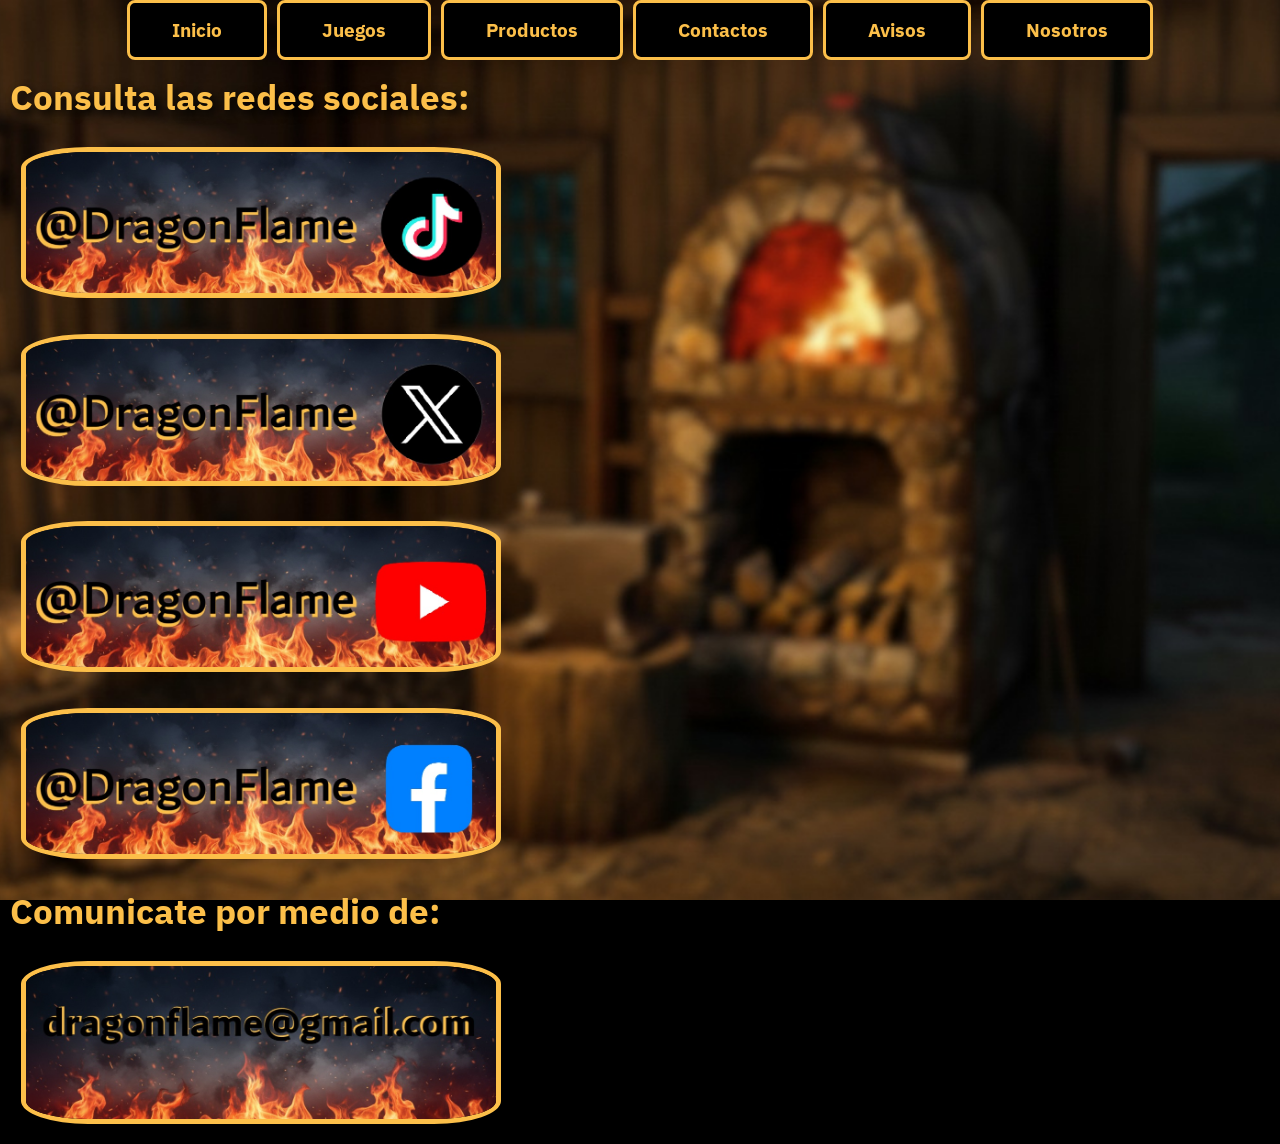
<file: src/html/contacts.html>
<!DOCTYPE html>
<html lang="en">
<head>
    <meta charset="UTF-8">
    <meta name="viewport" content="width=device-width, initial-scale=1.0">
    <title>DF | Contactos</title>
    <link rel="stylesheet" href="../css/contacts_style.css">
    <link rel="stylesheet" href="../css/superior_menu_style.css">
</head>
<body>
    <header>
        <input class="toggle-menu" type="checkbox" id="burger-menu">
        <label class="menu-btn menu-icon" for="burger-menu"></label>
        <nav class="head-content">
            <ul class="menu">
                <li><a class="head-container" href="/index.html">Inicio</a></li>
                <li><a class="head-container" href="games.html">Juegos</a></li>
                <li class="drop-menu"><a class="head-container" href="products.html">Productos</a>
                    <ul class="submenu">
                        <li><a href="products.html">Ropa</a></li>
                        <li><a href="products.html">Accesorios</a></li>
                        <li><a href="products.html">Peluches</a></li>
                        <li><a href="products.html">Stickers</a></li>
                        <li><a href="products.html">Figuras</a></li>
                    </ul>
                </li>
                <li><a class="head-container" href="contacts.html">Contactos</a></li>
                <li><a class="head-container" href="notice.html">Avisos</a></li>
                <li><a class="head-container" href="#">Nosotros</a></li>
            </ul>
        </nav>
    </header>

    <main>
        <div class="contacts-modif">
            <h1 class="contacts-title">Consulta las redes sociales:</h1>
            <a href="https://www.tiktok.com/" target="_blank">
                <button class="contact-btn"><img src="../../resources/img/contactsbanner1.jpg" alt="Banner1"></button>
            </a>
            <a href="https://www.x.com/" target="_blank">
                <button class="contact-btn"><img src="../../resources/img/contactsbanner2.jpg" alt="Banner2"></button>
            </a>
            <a href="https://www.youtube.com/" target="_blank">
                <button class="contact-btn"><img src="../../resources/img/contactsbanner3.jpg" alt="Banner3"></button>
            </a>
            <a href="https://www.facebook.com/" target="_blank">
                <button class="contact-btn"><img src="../../resources/img/contactsbanner4.jpg" alt="Banner4"></button>                
            </a>
        </div>
        <div class="contacts-modif">
            <h1 class="contacts-title">Comunicate por medio de:</h1>
            <a href="https://www.gmail.com/" target="_blank">
                <button class="contact-btn"><img src="../../resources/img/contactsbanner5.jpg" alt="Banner5"></button>
            </a>
        </div>
    </main>
</body>
</html>
</file>
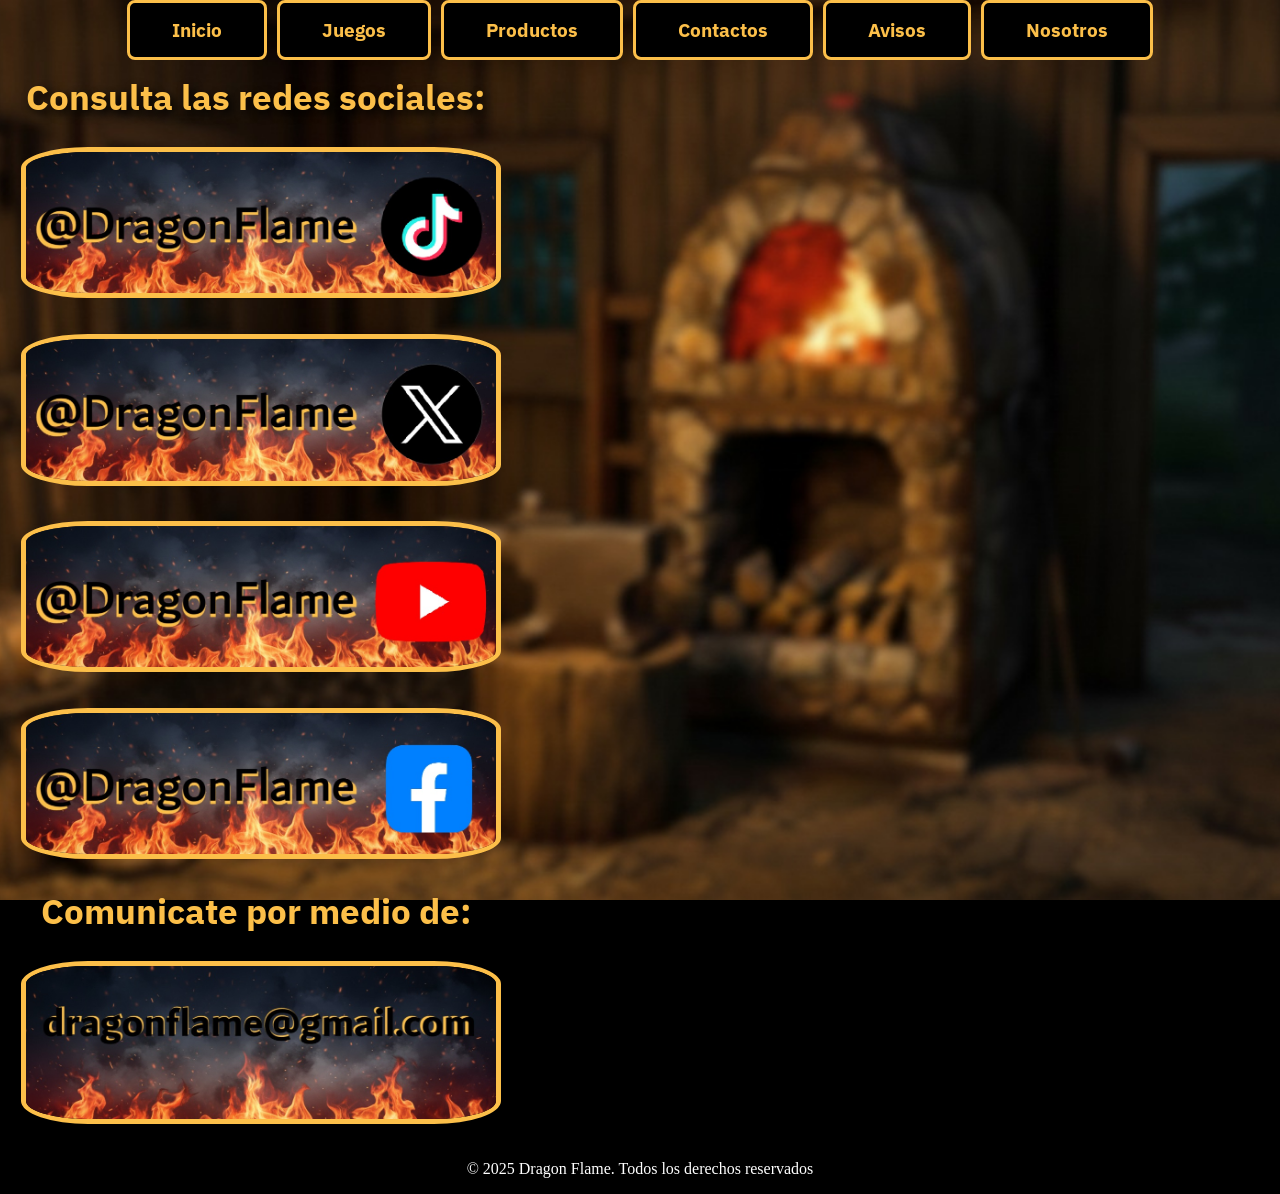
<file: src/views/html/contacts.html>
<!DOCTYPE html>
<html lang="en">
<head>
    <meta charset="UTF-8">
    <meta name="viewport" content="width=device-width, initial-scale=1.0">
    <title>DF | Contactos</title>
    <link rel="stylesheet" href="../../css/contacts_style.css">
    <link rel="stylesheet" href="../../css/superior_menu_style.css">
</head>
<body>
    <header>
        <input class="toggle-menu" type="checkbox" id="burger-menu">
        <label class="menu-btn menu-icon" for="burger-menu"></label>
        <nav class="head-content">
            <ul class="menu">
                <li><a class="head-container" href="../../../public/index.html">Inicio</a></li>
                <li><a class="head-container" href="games.html">Juegos</a></li>
                <li class="drop-menu"><a class="head-container" href="products.html">Productos</a>
                    <ul class="submenu">
                        <li><a href="products.html">Ropa</a></li>
                        <li><a href="products.html">Accesorios</a></li>
                        <li><a href="products.html">Peluches</a></li>
                        <li><a href="products.html">Stickers</a></li>
                        <li><a href="products.html">Figuras</a></li>
                    </ul>
                </li>
                <li><a class="head-container" href="#">Contactos</a></li>
                <li><a class="head-container" href="notice.html">Avisos</a></li>
                <li><a class="head-container" href="#">Nosotros</a></li>
            </ul>
        </nav>
    </header>

    <main style="justify-items: center; text-align: center;">
        <div class="contacts-modif">
            <h1 class="contacts-title">Consulta las redes sociales:</h1>
            <a href="https://www.tiktok.com/" target="_blank">
                <button class="contact-btn"><img src="../../../public/resources/img/contactsbanner1.jpg" alt="Banner1"></button>
            </a>
            <a href="https://www.x.com/" target="_blank">
                <button class="contact-btn"><img src="../../../public/resources/img/contactsbanner2.jpg" alt="Banner2"></button>
            </a>
            <a href="https://www.youtube.com/" target="_blank">
                <button class="contact-btn"><img src="../../../public/resources/img/contactsbanner3.jpg" alt="Banner3"></button>
            </a>
            <a href="https://www.facebook.com/" target="_blank">
                <button class="contact-btn"><img src="../../../public/resources/img/contactsbanner4.jpg" alt="Banner4"></button>                
            </a>
            <h1 class="contacts-title">Comunicate por medio de:</h1>
            <a href="https://www.gmail.com/" target="_blank">
                <button class="contact-btn"><img src="../../../public/resources/img/contactsbanner5.jpg" alt="Banner5"></button>
            </a>
        </div>
    </main>

    <footer>
        <div>
            <p style="color: white; text-align: center;">&copy; 2025 Dragon Flame. Todos los derechos reservados</p>
        </div>
    </footer>
</body>
</html>
</file>
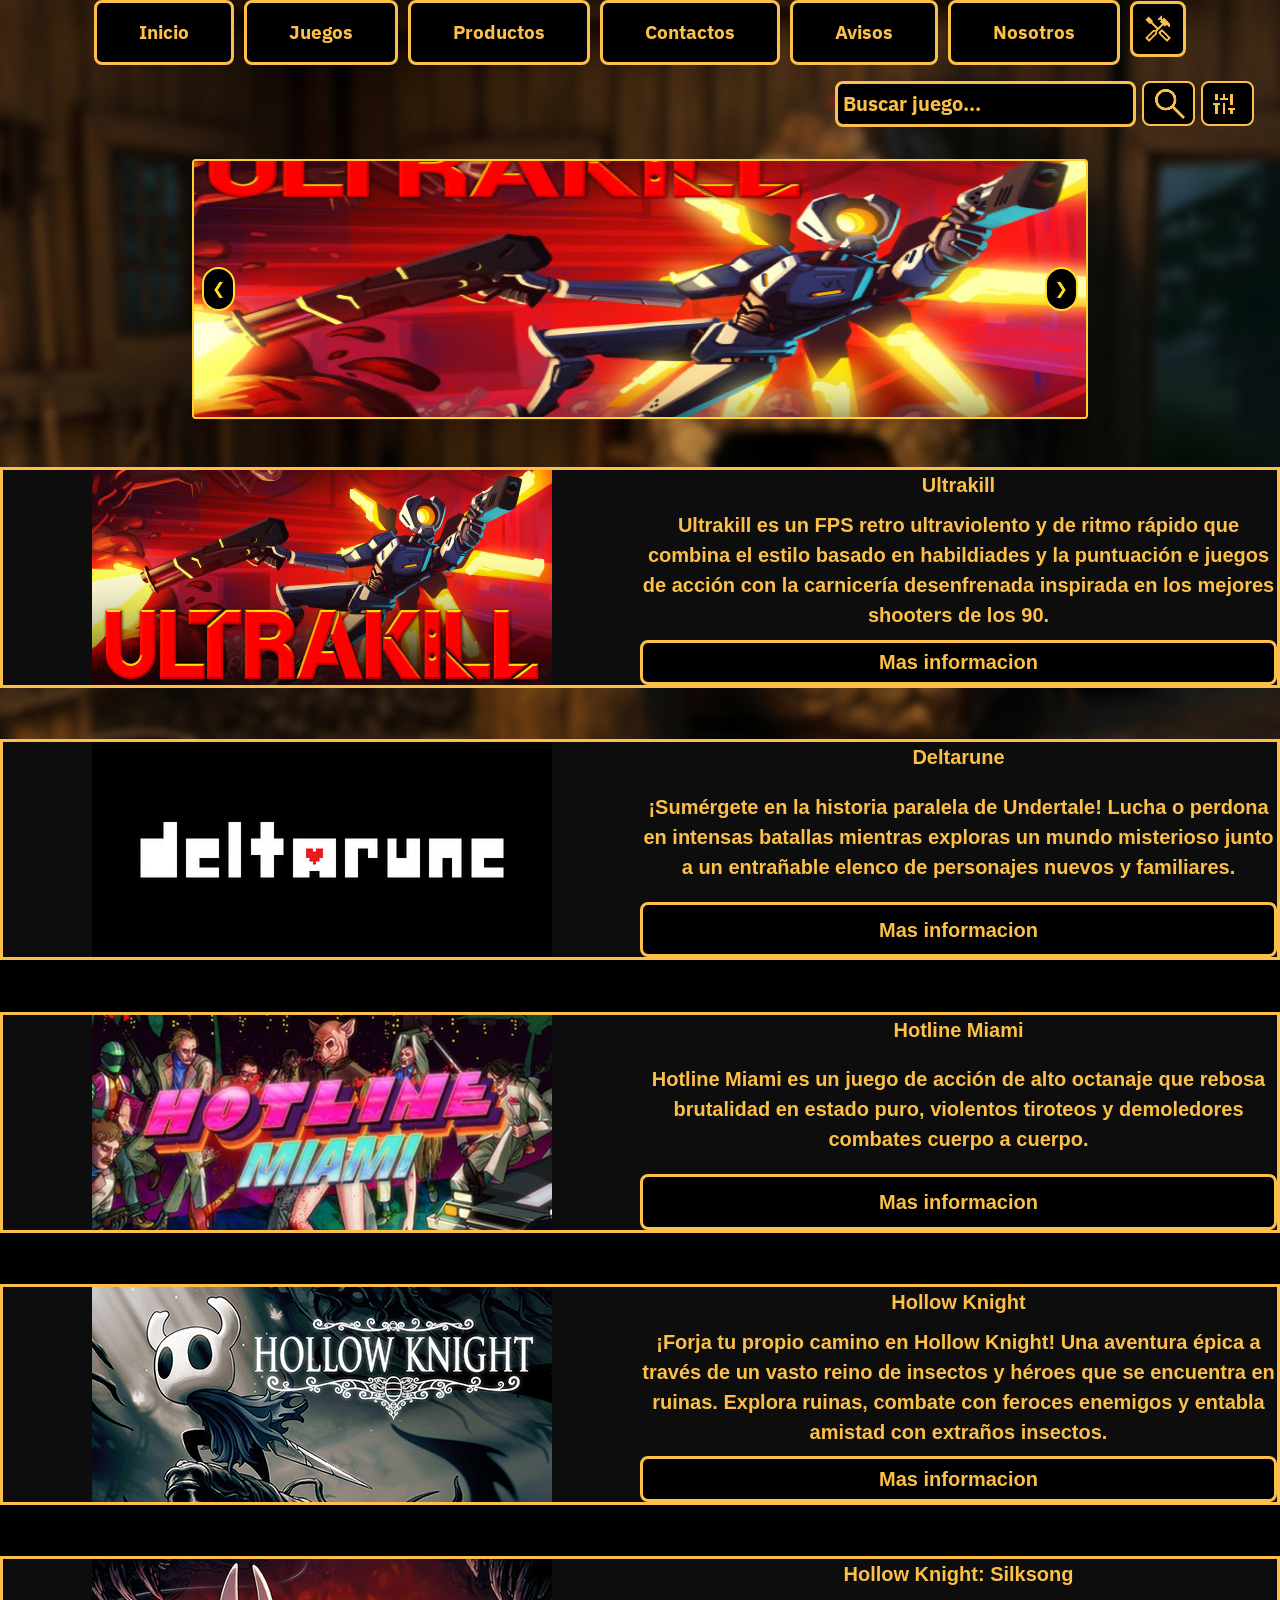
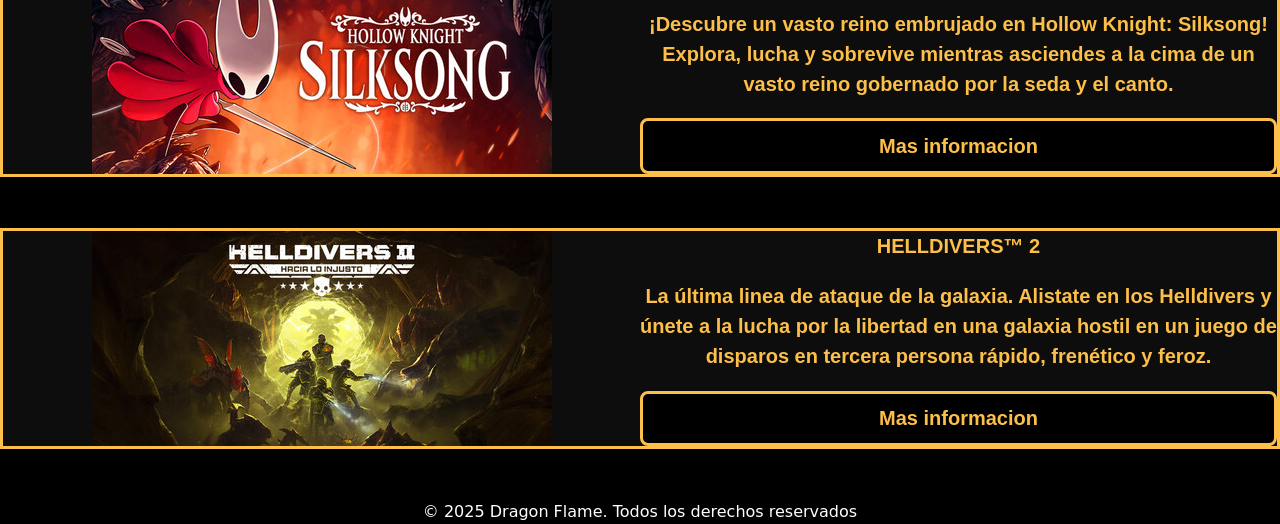
<file: src/views/html/games.html>
<!doctype html>
<html>
<head>
  <meta charset="UTF-8">
  <meta name="viewport" content="width=device-width, initial-scale=1.0">
  <title>DF | Juegos</title>
  <link rel="stylesheet" href="../../css/games_style.css">
  <link rel="stylesheet" href="../../css/superior_menu_style.css">
  <link href="../../../public/output.css" rel="stylesheet">    <!--Ejecutar npm run dev en la terminal siempre al inicio-->
</head>
<body>
    <header class="z-40">
        <input class="toggle-menu" type="checkbox" id="burger-menu">
        <label class="menu-btn menu-icon" for="burger-menu"></label>
        <nav class="head-content">
            <ul class="menu">
                <li><a class="head-container" href="../../../public/index.html">Inicio</a></li>
                <li><a class="head-container" href="#">Juegos</a></li>
                <li class="drop-menu"><a class="head-container" href="products.html">Productos</a>
                    <ul class="submenu">
                        <li><a href="products.html">Ropa</a></li>
                        <li><a href="products.html">Accesorios</a></li>
                        <li><a href="products.html">Peluches</a></li>
                        <li><a href="products.html">Stickers</a></li>
                        <li><a href="products.html">Figuras</a></li>
                    </ul>
                </li>
                <li><a class="head-container" href="contacts.html">Contactos</a></li>
                <li><a class="head-container" href="notice.html">Avisos</a></li>
                <li><a class="head-container" href="#">Nosotros</a></li>
                <li><a class="head-container small-img" href="add_products.html"><img src="../../../public/resources/img/ToolMode.png" alt="" style="height: 40%; width: 30px;"></a></li>
            </ul>
        </nav>
    </header>
    <main>
      <div class="searchbar-modif">
            <input id="searchproduct" type="text" name="searchproduct" placeholder="Buscar juego...">
            <button class="button-searchbar-modif"><img src="../../../public/resources/img/SearchIcon.png"></button>
            <button class="button-searchbar-modif"><img src="../../../public/resources/img/FilterIcon.png"></button>
        </div>

      <div class="relative w-full max-w-4xl mx-auto pt-8 pb-8">
        
        <div class="overflow-hidden relative border-2 rounded-sm border-amber-300 cursor-pointer">
          <div class="flex transition-transform duration-200 ease-in-out" id="carousel">

            <div class="min-w-full bg-purple-800 flex justify-center items-center h-64">
              <img class="h-80 w-dvw" src="../../../public/resources/img/vgimg_1.jpg">
            </div>
            <div class="min-w-full bg-purple-800 flex justify-center items-center h-64">
              <img class="h-80 w-dvw" src="../../../public/resources/img/vgimg_2.jpg">
            </div>
            <div class="min-w-full bg-purple-800 flex justify-center items-center h-64">
              <img class="h-80 w-dvw" src="../../../public/resources/img/vgimg_3.jpg">
            </div>
            <div class="min-w-full bg-purple-800 flex justify-center items-center h-64">
              <img class="h-80 w-dvw" src="../../../public/resources/img/vgimg_4.jpg">
            </div>
            <div class="min-w-full bg-purple-800 flex justify-center items-center h-64">
              <img class="h-80 w-dvw" src="../../../public/resources/img/vgimg_5.jpg">
            </div>
          </div>

          <button id="prev" class="absolute left-2 top-1/2 transform -translate-y-1/2 bg-black text-yellow-300 p-2 rounded-full cursor-pointer border-2">
            &#10094;
          </button>
          <button id="next" class="absolute right-2 top-1/2 transform -translate-y-1/2 bg-black text-yellow-300 p-2 rounded-full cursor-pointer border-2">
            &#10095;
          </button>
        </div>
      </div>

      <br><br>

      <div>
        <div id="game1" class="card-games">
          <img src="../../../public/resources/img/vgtitle1.jpg">
          <div class="container-card">
            <h3>Ultrakill</h3>
            <p>Ultrakill es un FPS retro ultraviolento y de ritmo rápido que combina el estilo basado en habildiades y la puntuación e juegos de acción con la carnicería desenfrenada inspirada en los mejores shooters de los 90.</p>
            <button class="button-design">Mas informacion</button>
          </div>
        </div>
        <div id="game2" class="card-games">
          <img src="../../../public/resources/img/vgtitle2.jpg">
          <div class="container-card">
            <h3>Deltarune</h3>
            <p>¡Sumérgete en la historia paralela de Undertale! Lucha o perdona en intensas batallas mientras exploras un mundo misterioso junto a un entrañable elenco de personajes nuevos y familiares.</p>
            <button class="button-design">Mas informacion</button>
          </div>
        </div>
        <div id="game3" class="card-games">
          <img src="../../../public/resources/img/vgtitle3.jpg">
          <div class="container-card">
            <h3>Hotline Miami</h3>
            <p>Hotline Miami es un juego de acción de alto octanaje que rebosa brutalidad en estado puro, violentos tiroteos y demoledores combates cuerpo a cuerpo.</p>
            <button class="button-design">Mas informacion</button>
          </div>
        </div>
        <div id="game4" class="card-games">
          <img src="../../../public/resources/img/vgtitle4.jpg">
          <div class="container-card">
            <h3>Hollow Knight</h3>
            <p>¡Forja tu propio camino en Hollow Knight! Una aventura épica a través de un vasto reino de insectos y héroes que se encuentra en ruinas. Explora ruinas, combate con feroces enemigos y entabla amistad con extraños insectos.</p>
            <button class="button-design">Mas informacion</button>
          </div>
        </div>
        <div id="game5" class="card-games">
          <img src="../../../public/resources/img/vgtitle5.jpg">
          <div class="container-card">
            <h3>Hollow Knight: Silksong</h3>
            <p>¡Descubre un vasto reino embrujado en Hollow Knight: Silksong! Explora, lucha y sobrevive mientras asciendes a la cima de un vasto reino gobernado por la seda y el canto.</p>
            <button class="button-design">Mas informacion</button>
          </div>
        </div>
        <div id="game6" class="card-games">
          <img src="../../../public/resources/img/vgtitle6.jpg">
          <div class="container-card">
            <h3>HELLDIVERS™ 2</h3>
            <p>La última linea de ataque de la galaxia. Alistate en los Helldivers y únete a la lucha por la libertad en una galaxia hostil en un juego de disparos en tercera persona rápido, frenético y feroz.</p>
            <button class="button-design">Mas informacion</button>
          </div>
        </div>
      </div>
    </main>

    <footer>
        <div>
            <p style="color: white; text-align: center;">&copy; 2025 Dragon Flame. Todos los derechos reservados</p>
        </div>
    </footer>

    <script src="../js/games_script.js" defer></script>
</body>
</html>
</file>
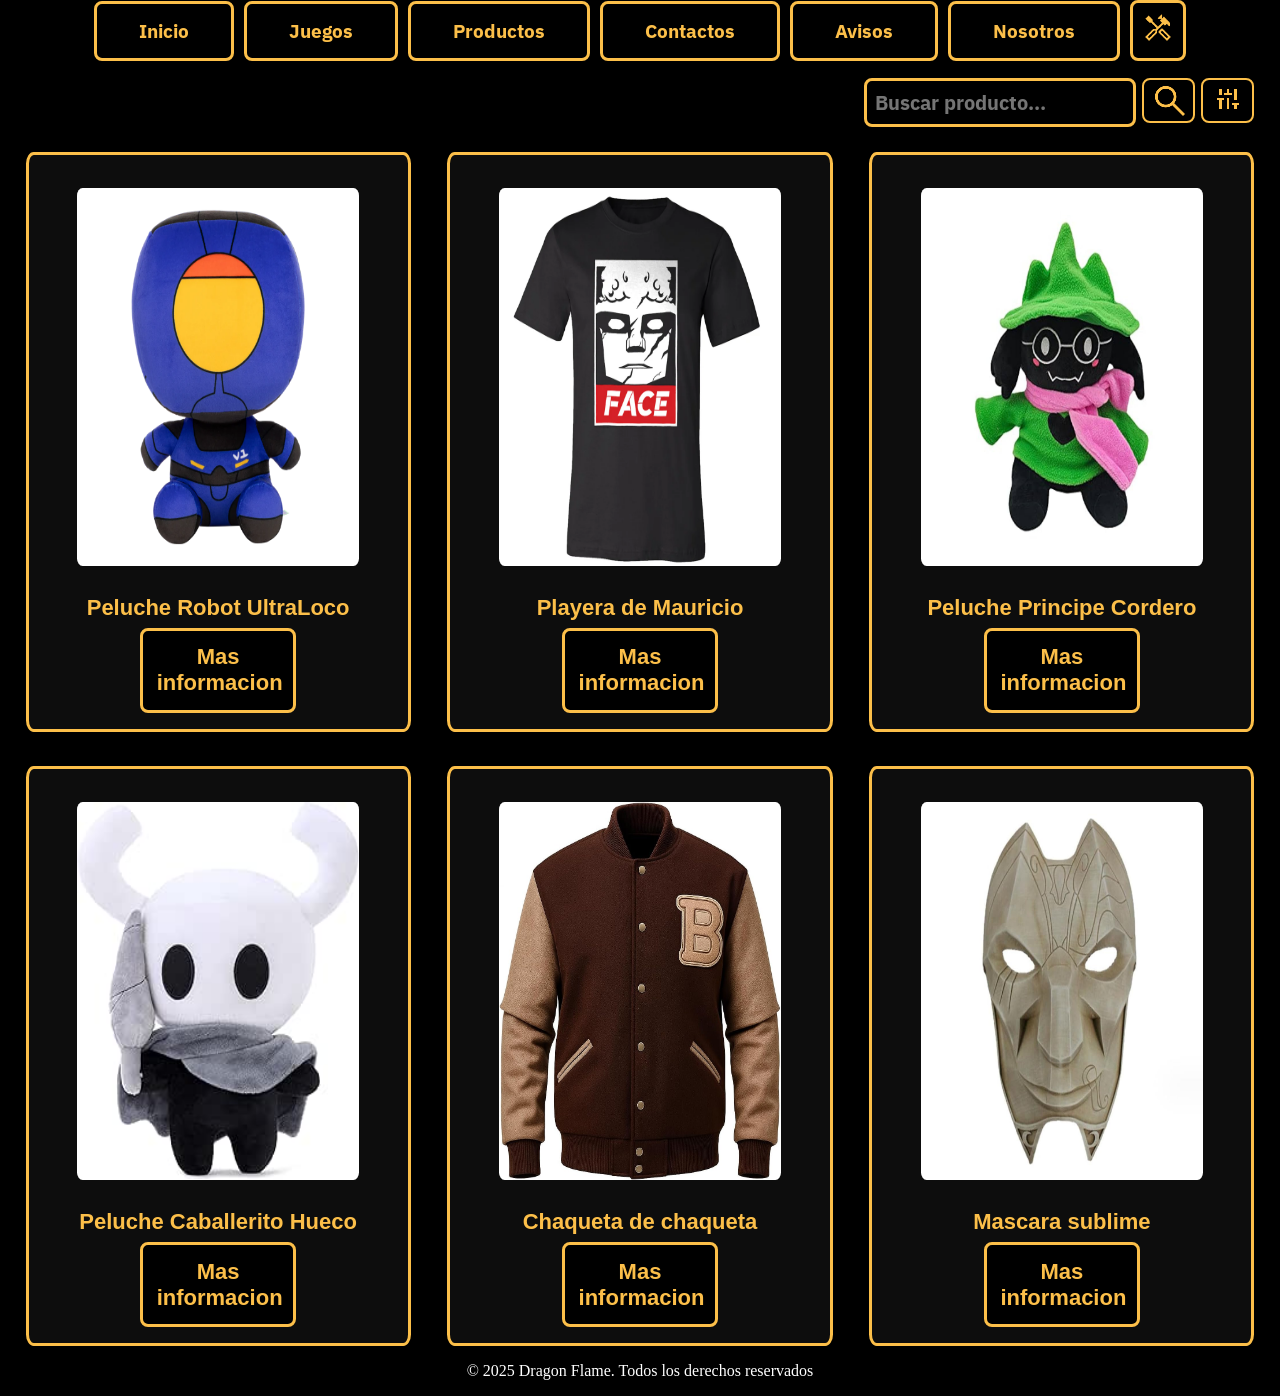
<file: src/views/html/products.html>
<!DOCTYPE html>
<html lang="es">
<head>
    <meta charset="UTF-8">
    <meta name="viewport" content="width=device-width, initial-scale=1.0">
    <title>DF | Productos</title>
    <link rel="stylesheet" href="../../css/products_style.css">
    <link rel="stylesheet" href="../../css/superior_menu_style.css">
</head>
<body>
    <header>
        <input class="toggle-menu" type="checkbox" id="burger-menu">
        <label class="menu-btn menu-icon" for="burger-menu"></label>
        <nav class="head-content">
            <ul class="menu">
                <li><a class="head-container" href="../../../public/index.html">Inicio</a></li>
                <li><a class="head-container" href="games.html">Juegos</a></li>
                <li class="drop-menu"><a class="head-container" href="#">Productos</a>
                    <ul class="submenu">
                        <li><a href="#">Ropa</a></li>
                        <li><a href="#">Accesorios</a></li>
                        <li><a href="#">Peluches</a></li>
                        <li><a href="#">Stickers</a></li>
                        <li><a href="#">Figuras</a></li>
                    </ul>
                </li>
                <li><a class="head-container" href="contacts.html">Contactos</a></li>
                <li><a class="head-container" href="notice.html">Avisos</a></li>
                <li><a class="head-container" href="#">Nosotros</a></li>
                <li><a class="head-container small-img" href="add_products.html"><img src="../../../public/resources/img/ToolMode.png" alt="" style="height: 40%; width: 30px;"></a></li>
            </ul>
        </nav>
    </header>

    <main>
        <div class="searchbar-modif">
            <input id="searchproduct" type="text" name="searchproduct" placeholder="Buscar producto...">
            <button class="button-searchbar-modif"><img src="../../../public/resources/img/SearchIcon.png"></button>
            <button class="button-searchbar-modif"><img src="../../../public/resources/img/FilterIcon.png"></button>
        </div>

        <div class="grid-products">
            <div class="card-container">
                <img id="product-image" src="../../../public/resources/img/product1.webp">
                <h2 class="name-product-modif">Peluche Robot UltraLoco</h2>
                <button class="button-design">Mas informacion</button>
            </div>

            <div class="card-container">
                <img id="product-image" src="../../../public/resources/img/product2.webp">
                <h2 class="name-product-modif">Playera de Mauricio</h2>
                <button class="button-design">Mas informacion</button>
            </div>

            <div class="card-container">
                <img id="product-image" src="../../../public/resources/img/product3.jpg">
                <h2 class="name-product-modif">Peluche Principe Cordero</h2>
                <button class="button-design">Mas informacion</button>
            </div>

            <div class="card-container">
                <img id="product-image" src="../../../public/resources/img/product4.jpg">
                <h2 class="name-product-modif">Peluche Caballerito Hueco</h2>
                <button class="button-design">Mas informacion</button>
            </div>

            <div class="card-container">
                <img id="product-image" src="../../../public/resources/img/product5.jpg">
                <h2 class="name-product-modif">Chaqueta de chaqueta</h2>
                <button class="button-design">Mas informacion</button>
            </div>

            <div class="card-container">
                <img id="product-image" src="../../../public/resources/img/product6.jpg">
                <h2 class="name-product-modif">Mascara sublime</h2>
                <button class="button-design">Mas informacion</button>
            </div>
        </div>
    </main>

    <footer>
        <div>
            <p style="color: white; text-align: center;">&copy; 2025 Dragon Flame. Todos los derechos reservados</p>
        </div>
    </footer>
</body>
</html>
</file>
<file: src/css/contacts_style.css>
body{
    background-image: url(../../public/resources/img/bg_img.jpg);
    background-size: cover;
    background-position: center;
    background-attachment: fixed;
}

.contacts-title{
    margin: 2%;
    font-size: 220%;
    color: var(--second-color);
    font-family: 'subtitle-font';
    text-shadow: 4px 4px 10px var(--first-color);
}

.contacts-modif{
    width: 40%;
}

.contact-btn{
    margin: 3%;
    border: none;
    cursor: pointer;
    background-color: transparent;
}

.contact-btn img{
    width: 100%;
    border: 5px solid var(--second-color);
    border-radius: 14%;
    transition: all 0.5s ease;
}

.contact-btn img:hover{
    border: 5px solid var(--fourth-color);
}
</file>
<file: src/css/superior_menu_style.css>
@font-face{
    font-family: 'subtitle-font';
    src: url(../../public/resources/fonts/IBMPlexSans-VariableFont_wdth\,wght.ttf) format('truetype');
}

@font-face{
    font-family: 'title-font';
    src: url(../../public/resources/fonts/MozillaHeadline-VariableFont_wdth\,wght.ttf) format(truetype);
}

@font-face{
    font-family: 'text-font';
    src: url(../../public/resources/fonts/Merriweather-VariableFont_opsz\,wdth\,wght.ttf) format(truetype);
}

:root{
    --first-color: #000000;
    --second-color: #fcbf49;
    --third-color: #f77f00;
    --fourth-color: #ac2321;
    --fifth-color: #5c1778;
    --sixth-color: #0D0D0D;
    --seventh-color: #531211;
}


html{
    overscroll-behavior: none;
    scroll-behavior: smooth;
}

body{
    margin: 0;
    padding: 0;
    background-color: var(--first-color);
}

header{
    position: sticky;
    top: 0;
    text-align: center;
}

.head-content{
    display: inline-block;
}

.menu-btn{
    position: absolute;
    top: 2vh;
    display: none;
    padding: 18px;
    border: 2px solid var(--second-color);
    opacity: 0.5;
    background-color: var(--first-color);
    border-radius: 3px;
    cursor: pointer;
}

.toggle-menu{
    display: none;
}

.head-container{
    position: relative;
    z-index: 1;
    display: inline-block;
    margin-bottom: 4px;
    padding: 15px 42px;
    font-weight: bold;
    font-size: 19px;
    font-family: 'subtitle-font';
    color: var(--second-color);
    text-shadow: 1px 1px 10px black;
    text-decoration: none;
    border: 3px solid var(--second-color);
    background-color: var(--first-color);
    border-radius: 8px;
    transition: all 0.3s ease;
}

.head-container:hover{
    background-color: #531211;
    border: 3px solid var(--fourth-color);
}

.head-container:active{
    text-shadow: none;
    background: var(--second-color);
    transition: none;
}

.small-img{
    padding: 10px;
}

button .head-container{
    background-color: white;
}

.menu{
    display: flex;
    flex-wrap: wrap;
    justify-content: center;
    align-items: center;
    gap: 10px;
    margin: 0;
    padding: 0;
    list-style: none;
}

.submenu{
    position: absolute;
    top: 100%;
    display: none;
    list-style: none;
    width: 97%;
    padding: 0;
    border: 3px solid var(--fourth-color);
    background-color: var(--first-color);
    border-radius: 2%;
    opacity: 0;
    visibility: hidden;
    transition: all 0.3s ease;
}

.submenu li a{
    display: block;
    padding: 8px;
    border: 1px solid var(--fourth-color);
    font-family: 'subtitle-font';
    font-weight: bold;
    color: var(--second-color);
    text-decoration: none;
    text-align: center;
    text-shadow: 1px 1px 10px black;
    transition: all 0.3s ease;
}

.submenu li a:hover{
    background-color: #531211;
}

.submenu li a:active{
    text-shadow: none;
    background: var(--second-color);
    transition: none;
}

.drop-menu{
    position: relative;
}

.drop-menu:hover .submenu{
    display: block;
    opacity: 1;
    visibility: visible;
    transition: all 0.3s ease;
}

.drop-menu:hover .head-container{
    border: 3px solid var(--fourth-color);
}

@media(min-width:320px) and (max-width: 480px){
    header{
        text-align: left;
    }

    .submenu li a{
        display: none;
    }

    .menu-btn{
        display: block;
        z-index: 12;
    }

    .toggle-menu:checked + .menu-btn{
        left: 67px;
        opacity: 1;
    }

    .toggle-menu:checked ~ .head-content{
        transform: translate(0);
    }
    
    .menu-icon{
        background-image: url(../../public/resources/img/BurgerMenuIcon.png);
    }

    .head-container{
        width: 78px;
        padding: 8px 10%;
        border: 2px solid var(--second-color);
        font-size: 13px;
        border-radius: 0;
    }

    .head-container:hover{
        border: 2px solid var(--fourth-color);
    }

    .menu{
        display: grid;
        grid-template-columns: 1fr;
    }

    .head-content{
        position: fixed;
        z-index: 10;
        transform: translateX(-100%);
        width: 120px;
        height: 305px;
        padding-top: 10vh;
        background-color: rgba(0, 0, 0, 0.7);
        border-radius: 4px;
    }
}
</file>
<file: src/css/games_style.css>
body{
    background: linear-gradient(to top, var(--first-color) 0%, transparent 20%);
    background-image: url(../../public/resources/img/bg_img.jpg);
    background-size: cover;
    background-position: center;
    background-attachment: fixed;
}

input{
    width: 24%;
    padding: 5px;
    font-size: 20px;
    font-weight: bold;
    font-family: 'subtitle-font';
    color: var(--second-color);
    background-color: var(--first-color);
    border: 3px solid var(--second-color);
    border-radius: 8px;
    transition: all 0.3s ease;
}

input:focus, select:focus{
    color: var(--first-color);
    background: radial-gradient(circle, var(--second-color, var(--first-color)));
    border: 3px solid var(--fourth-color);
}

input:hover{
    background-color: var(--seventh-color);
    border: 3px solid var(--fourth-color);
}

.searchbar-modif{
    display: flex;
    margin-top: 1%;
    margin-right: 2%;
    justify-content: flex-end;
}

.button-searchbar-modif{
    width: 53px;
    height: 45px;
    padding-left: 6px;
    margin-left: 6px;
    background-color: var(--first-color);
    border: 2px solid var(--second-color);
    border-radius: 8px;
    transition: all 0.3s ease;
}

.button-searchbar-modif:hover{
    background-color: var(--seventh-color);
    border: 2px solid var(--fourth-color);
    cursor: pointer;
}

.button-searchbar-modif:active{
    background: var(--second-color);
    cursor: pointer;
    transition: none;
}

.card-games{
    display: grid;
    grid-template-columns: 1fr 1fr;
    margin-bottom: 4%;
    background-color: var(--sixth-color);
    border: 3px solid var(--second-color);
    justify-items: center;
    font-family: Arial;
    color: var(--second-color);
    font-size: 20px;
    font-weight: bold;
    text-align: center;
}

.container-card{
    display: grid;
}

.button-design
{
    font-family: Arial;
    font-weight: bold;
    color: var(--second-color);
    text-shadow: 1px 1px 5px var(--first-color);
    background-color: var(--first-color);
    border: 3px solid var(--second-color);
    border-radius: 8px;
    cursor: pointer;
    transition: all 0.3s ease;
}

.button-design:hover{
    background-color: var(--seventh-color);
    border: 3px solid var(--fourth-color);
}

.button-design:active{
    text-shadow: none;
    background-color: var(--second-color);
    transition: none;
}
</file>
<file: src/css/products_style.css>
input{
    width: 20%;
    padding: 8px;
    font-size: 20px;
    font-weight: bold;
    font-family: 'subtitle-font';
    color: var(--second-color);
    background-color: var(--first-color);
    border: 3px solid var(--second-color);
    border-radius: 8px;
    transition: all 0.3s ease;
}

input:focus, select:focus{
    color: var(--first-color);
    background: radial-gradient(circle, var(--second-color, var(--first-color)));
    border: 3px solid var(--fourth-color);
}

input:hover{
    background-color: #531211;
    border: 3px solid var(--fourth-color);
}

#product-image{
    width: 22vw;
    height: 42vh;
    margin: 5%;
    background-color: white;
    border-radius: 2%;
}

.searchbar-modif{
    display: flex;
    margin-top: 1%;
    margin-right: 2%;
    justify-content: flex-end;
}

.button-searchbar-modif{
    width: 53px;
    height: 45px;
    margin-left: 6px;
    background-color: var(--first-color);
    border: 2px solid var(--second-color);
    border-radius: 8px;
    transition: all 0.3s ease;
}

.button-searchbar-modif:hover{
    background-color: #531211;
    border: 2px solid var(--fourth-color);
    cursor: pointer;
}

.button-searchbar-modif:active{
    background: var(--second-color);
    cursor: pointer;
    transition: none;
}

.grid-products{
    display: grid;
    grid-template-columns: 1fr 1fr 1fr;
    gap: 3%;
    margin: 2%;
    margin-bottom: 4%;
}

.card-container
{
    padding: 4%;
    font-family: Arial;
    color: var(--second-color);
    text-align: center;
    background-color: var(--first-color);
    background-color: rgba(255, 255, 255, 0.05);
    border: 3px solid var(--second-color);
    border-radius: 2%;
}

.name-product-modif{
    margin: 2%;
    font-size: 22px;
}

.price-product-modif{
    margin: 4%;
    font-size: 18px;
}

.button-design
{
    padding: 4%;
    width: 45%;
    font-size: 22px;
    font-family: Arial;
    font-weight: bold;
    color: var(--second-color);
    text-shadow: 1px 1px 5px black;
    background-color: var(--first-color);
    border: 3px solid var(--second-color);
    border-radius: 8px;
    cursor: pointer;
    transition: all 0.3s ease;
}

.button-design:hover{
    background-color: #531211;
    border: 3px solid var(--fourth-color);
}

.button-design:active{
    text-shadow: none;
    background-color: var(--second-color);
    transition: none;
}
</file>
<file: public/output.css>
/*! tailwindcss v4.1.14 | MIT License | https://tailwindcss.com */
@layer properties;
@layer theme, base, components, utilities;
@layer theme {
  :root, :host {
    --font-sans: ui-sans-serif, system-ui, sans-serif, "Apple Color Emoji",
      "Segoe UI Emoji", "Segoe UI Symbol", "Noto Color Emoji";
    --font-mono: ui-monospace, SFMono-Regular, Menlo, Monaco, Consolas, "Liberation Mono",
      "Courier New", monospace;
    --color-red-500: oklch(63.7% 0.237 25.331);
    --color-amber-300: oklch(87.9% 0.169 91.605);
    --color-amber-400: oklch(82.8% 0.189 84.429);
    --color-yellow-200: oklch(94.5% 0.129 101.54);
    --color-yellow-300: oklch(90.5% 0.182 98.111);
    --color-yellow-400: oklch(85.2% 0.199 91.936);
    --color-green-500: oklch(72.3% 0.219 149.579);
    --color-emerald-700: oklch(50.8% 0.118 165.612);
    --color-blue-500: oklch(62.3% 0.214 259.815);
    --color-violet-700: oklch(49.1% 0.27 292.581);
    --color-purple-800: oklch(43.8% 0.218 303.724);
    --color-gray-800: oklch(27.8% 0.033 256.848);
    --color-black: #000;
    --color-white: #fff;
    --spacing: 0.25rem;
    --container-3xs: 16rem;
    --container-xs: 20rem;
    --container-sm: 24rem;
    --container-xl: 36rem;
    --container-4xl: 56rem;
    --text-3xl: 1.875rem;
    --text-3xl--line-height: calc(2.25 / 1.875);
    --font-weight-bold: 700;
    --radius-sm: 0.25rem;
    --radius-2xl: 1rem;
    --ease-in-out: cubic-bezier(0.4, 0, 0.2, 1);
    --animate-spin: spin 1s linear infinite;
    --animate-ping: ping 1s cubic-bezier(0, 0, 0.2, 1) infinite;
    --animate-pulse: pulse 2s cubic-bezier(0.4, 0, 0.6, 1) infinite;
    --animate-bounce: bounce 1s infinite;
    --default-transition-duration: 150ms;
    --default-transition-timing-function: cubic-bezier(0.4, 0, 0.2, 1);
    --default-font-family: var(--font-sans);
    --default-mono-font-family: var(--font-mono);
  }
}
@layer base {
  *, ::after, ::before, ::backdrop, ::file-selector-button {
    box-sizing: border-box;
    margin: 0;
    padding: 0;
    border: 0 solid;
  }
  html, :host {
    line-height: 1.5;
    -webkit-text-size-adjust: 100%;
    tab-size: 4;
    font-family: var(--default-font-family, ui-sans-serif, system-ui, sans-serif, "Apple Color Emoji", "Segoe UI Emoji", "Segoe UI Symbol", "Noto Color Emoji");
    font-feature-settings: var(--default-font-feature-settings, normal);
    font-variation-settings: var(--default-font-variation-settings, normal);
    -webkit-tap-highlight-color: transparent;
  }
  hr {
    height: 0;
    color: inherit;
    border-top-width: 1px;
  }
  abbr:where([title]) {
    -webkit-text-decoration: underline dotted;
    text-decoration: underline dotted;
  }
  h1, h2, h3, h4, h5, h6 {
    font-size: inherit;
    font-weight: inherit;
  }
  a {
    color: inherit;
    -webkit-text-decoration: inherit;
    text-decoration: inherit;
  }
  b, strong {
    font-weight: bolder;
  }
  code, kbd, samp, pre {
    font-family: var(--default-mono-font-family, ui-monospace, SFMono-Regular, Menlo, Monaco, Consolas, "Liberation Mono", "Courier New", monospace);
    font-feature-settings: var(--default-mono-font-feature-settings, normal);
    font-variation-settings: var(--default-mono-font-variation-settings, normal);
    font-size: 1em;
  }
  small {
    font-size: 80%;
  }
  sub, sup {
    font-size: 75%;
    line-height: 0;
    position: relative;
    vertical-align: baseline;
  }
  sub {
    bottom: -0.25em;
  }
  sup {
    top: -0.5em;
  }
  table {
    text-indent: 0;
    border-color: inherit;
    border-collapse: collapse;
  }
  :-moz-focusring {
    outline: auto;
  }
  progress {
    vertical-align: baseline;
  }
  summary {
    display: list-item;
  }
  ol, ul, menu {
    list-style: none;
  }
  img, svg, video, canvas, audio, iframe, embed, object {
    display: block;
    vertical-align: middle;
  }
  img, video {
    max-width: 100%;
    height: auto;
  }
  button, input, select, optgroup, textarea, ::file-selector-button {
    font: inherit;
    font-feature-settings: inherit;
    font-variation-settings: inherit;
    letter-spacing: inherit;
    color: inherit;
    border-radius: 0;
    background-color: transparent;
    opacity: 1;
  }
  :where(select:is([multiple], [size])) optgroup {
    font-weight: bolder;
  }
  :where(select:is([multiple], [size])) optgroup option {
    padding-inline-start: 20px;
  }
  ::file-selector-button {
    margin-inline-end: 4px;
  }
  ::placeholder {
    opacity: 1;
  }
  @supports (not (-webkit-appearance: -apple-pay-button))  or (contain-intrinsic-size: 1px) {
    ::placeholder {
      color: currentcolor;
      @supports (color: color-mix(in lab, red, red)) {
        color: color-mix(in oklab, currentcolor 50%, transparent);
      }
    }
  }
  textarea {
    resize: vertical;
  }
  ::-webkit-search-decoration {
    -webkit-appearance: none;
  }
  ::-webkit-date-and-time-value {
    min-height: 1lh;
    text-align: inherit;
  }
  ::-webkit-datetime-edit {
    display: inline-flex;
  }
  ::-webkit-datetime-edit-fields-wrapper {
    padding: 0;
  }
  ::-webkit-datetime-edit, ::-webkit-datetime-edit-year-field, ::-webkit-datetime-edit-month-field, ::-webkit-datetime-edit-day-field, ::-webkit-datetime-edit-hour-field, ::-webkit-datetime-edit-minute-field, ::-webkit-datetime-edit-second-field, ::-webkit-datetime-edit-millisecond-field, ::-webkit-datetime-edit-meridiem-field {
    padding-block: 0;
  }
  ::-webkit-calendar-picker-indicator {
    line-height: 1;
  }
  :-moz-ui-invalid {
    box-shadow: none;
  }
  button, input:where([type="button"], [type="reset"], [type="submit"]), ::file-selector-button {
    appearance: button;
  }
  ::-webkit-inner-spin-button, ::-webkit-outer-spin-button {
    height: auto;
  }
  [hidden]:where(:not([hidden="until-found"])) {
    display: none !important;
  }
}
@layer utilities {
  .absolute {
    position: absolute;
  }
  .relative {
    position: relative;
  }
  .top-1 {
    top: calc(var(--spacing) * 1);
  }
  .top-1\/2 {
    top: calc(1/2 * 100%);
  }
  .right-0 {
    right: calc(var(--spacing) * 0);
  }
  .right-2 {
    right: calc(var(--spacing) * 2);
  }
  .left-0 {
    left: calc(var(--spacing) * 0);
  }
  .left-1 {
    left: calc(var(--spacing) * 1);
  }
  .left-2 {
    left: calc(var(--spacing) * 2);
  }
  .left-3 {
    left: calc(var(--spacing) * 3);
  }
  .left-5 {
    left: calc(var(--spacing) * 5);
  }
  .z-40 {
    z-index: 40;
  }
  .z-50 {
    z-index: 50;
  }
  .mx-auto {
    margin-inline: auto;
  }
  .mt-1 {
    margin-top: calc(var(--spacing) * 1);
  }
  .mt-8 {
    margin-top: calc(var(--spacing) * 8);
  }
  .flex {
    display: flex;
  }
  .table {
    display: table;
  }
  .h-1 {
    height: calc(var(--spacing) * 1);
  }
  .h-1\/2 {
    height: calc(1/2 * 100%);
  }
  .h-1\/3 {
    height: calc(1/3 * 100%);
  }
  .h-1\/4 {
    height: calc(1/4 * 100%);
  }
  .h-1\/5 {
    height: calc(1/5 * 100%);
  }
  .h-1\/6 {
    height: calc(1/6 * 100%);
  }
  .h-3 {
    height: calc(var(--spacing) * 3);
  }
  .h-3\.5 {
    height: calc(var(--spacing) * 3.5);
  }
  .h-3\/4 {
    height: calc(3/4 * 100%);
  }
  .h-52 {
    height: calc(var(--spacing) * 52);
  }
  .h-60 {
    height: calc(var(--spacing) * 60);
  }
  .h-64 {
    height: calc(var(--spacing) * 64);
  }
  .h-72 {
    height: calc(var(--spacing) * 72);
  }
  .h-80 {
    height: calc(var(--spacing) * 80);
  }
  .h-96 {
    height: calc(var(--spacing) * 96);
  }
  .h-dvh {
    height: 100dvh;
  }
  .h-fit {
    height: fit-content;
  }
  .h-full {
    height: 100%;
  }
  .h-lvh {
    height: 100lvh;
  }
  .h-screen {
    height: 100vh;
  }
  .h-svh {
    height: 100svh;
  }
  .h-svw {
    height: 100svw;
  }
  .w-0 {
    width: calc(var(--spacing) * 0);
  }
  .w-0\.5 {
    width: calc(var(--spacing) * 0.5);
  }
  .w-1 {
    width: calc(var(--spacing) * 1);
  }
  .w-3 {
    width: calc(var(--spacing) * 3);
  }
  .w-3xs {
    width: var(--container-3xs);
  }
  .w-9 {
    width: calc(var(--spacing) * 9);
  }
  .w-10 {
    width: calc(var(--spacing) * 10);
  }
  .w-96 {
    width: calc(var(--spacing) * 96);
  }
  .w-auto {
    width: auto;
  }
  .w-dvh {
    width: 100dvh;
  }
  .w-dvw {
    width: 100dvw;
  }
  .w-full {
    width: 100%;
  }
  .w-sm {
    width: var(--container-sm);
  }
  .w-xl {
    width: var(--container-xl);
  }
  .w-xs {
    width: var(--container-xs);
  }
  .max-w-4xl {
    max-width: var(--container-4xl);
  }
  .min-w-full {
    min-width: 100%;
  }
  .border-collapse {
    border-collapse: collapse;
  }
  .-translate-y-1 {
    --tw-translate-y: calc(var(--spacing) * -1);
    translate: var(--tw-translate-x) var(--tw-translate-y);
  }
  .-translate-y-1\/2 {
    --tw-translate-y: calc(calc(1/2 * 100%) * -1);
    translate: var(--tw-translate-x) var(--tw-translate-y);
  }
  .transform {
    transform: var(--tw-rotate-x,) var(--tw-rotate-y,) var(--tw-rotate-z,) var(--tw-skew-x,) var(--tw-skew-y,);
  }
  .animate-bounce {
    animation: var(--animate-bounce);
  }
  .animate-ping {
    animation: var(--animate-ping);
  }
  .animate-pulse {
    animation: var(--animate-pulse);
  }
  .animate-spin {
    animation: var(--animate-spin);
  }
  .cursor-crosshair {
    cursor: crosshair;
  }
  .cursor-pointer {
    cursor: pointer;
  }
  .resize {
    resize: both;
  }
  .flex-wrap {
    flex-wrap: wrap;
  }
  .items-center {
    align-items: center;
  }
  .justify-center {
    justify-content: center;
  }
  .overflow-hidden {
    overflow: hidden;
  }
  .rounded-2xl {
    border-radius: var(--radius-2xl);
  }
  .rounded-full {
    border-radius: calc(infinity * 1px);
  }
  .rounded-sm {
    border-radius: var(--radius-sm);
  }
  .border {
    border-style: var(--tw-border-style);
    border-width: 1px;
  }
  .border-2 {
    border-style: var(--tw-border-style);
    border-width: 2px;
  }
  .border-4 {
    border-style: var(--tw-border-style);
    border-width: 4px;
  }
  .border-6 {
    border-style: var(--tw-border-style);
    border-width: 6px;
  }
  .border-amber-300 {
    border-color: var(--color-amber-300);
  }
  .bg-amber-400 {
    background-color: var(--color-amber-400);
  }
  .bg-black {
    background-color: var(--color-black);
  }
  .bg-blue-500 {
    background-color: var(--color-blue-500);
  }
  .bg-emerald-700 {
    background-color: var(--color-emerald-700);
  }
  .bg-gray-800 {
    background-color: var(--color-gray-800);
  }
  .bg-green-500 {
    background-color: var(--color-green-500);
  }
  .bg-purple-800 {
    background-color: var(--color-purple-800);
  }
  .bg-red-500 {
    background-color: var(--color-red-500);
  }
  .bg-violet-700 {
    background-color: var(--color-violet-700);
  }
  .bg-yellow-200 {
    background-color: var(--color-yellow-200);
  }
  .bg-yellow-300 {
    background-color: var(--color-yellow-300);
  }
  .bg-yellow-400 {
    background-color: var(--color-yellow-400);
  }
  .mask-contain {
    mask-size: contain;
  }
  .p-2 {
    padding: calc(var(--spacing) * 2);
  }
  .pt-8 {
    padding-top: calc(var(--spacing) * 8);
  }
  .text-3xl {
    font-size: var(--text-3xl);
    line-height: var(--tw-leading, var(--text-3xl--line-height));
  }
  .text-black {
    color: var(--color-black);
  }
  .text-white {
    color: var(--color-white);
  }
  .text-yellow-200 {
    color: var(--color-yellow-200);
  }
  .text-yellow-300 {
    color: var(--color-yellow-300);
  }
  .underline {
    text-decoration-line: underline;
  }
  .outline {
    outline-style: var(--tw-outline-style);
    outline-width: 1px;
  }
  .transition-transform {
    transition-property: transform, translate, scale, rotate;
    transition-timing-function: var(--tw-ease, var(--default-transition-timing-function));
    transition-duration: var(--tw-duration, var(--default-transition-duration));
  }
  .duration-100 {
    --tw-duration: 100ms;
    transition-duration: 100ms;
  }
  .duration-200 {
    --tw-duration: 200ms;
    transition-duration: 200ms;
  }
  .duration-500 {
    --tw-duration: 500ms;
    transition-duration: 500ms;
  }
  .ease-in-out {
    --tw-ease: var(--ease-in-out);
    transition-timing-function: var(--ease-in-out);
  }
}
@property --tw-translate-x {
  syntax: "*";
  inherits: false;
  initial-value: 0;
}
@property --tw-translate-y {
  syntax: "*";
  inherits: false;
  initial-value: 0;
}
@property --tw-translate-z {
  syntax: "*";
  inherits: false;
  initial-value: 0;
}
@property --tw-rotate-x {
  syntax: "*";
  inherits: false;
}
@property --tw-rotate-y {
  syntax: "*";
  inherits: false;
}
@property --tw-rotate-z {
  syntax: "*";
  inherits: false;
}
@property --tw-skew-x {
  syntax: "*";
  inherits: false;
}
@property --tw-skew-y {
  syntax: "*";
  inherits: false;
}
@property --tw-border-style {
  syntax: "*";
  inherits: false;
  initial-value: solid;
}
@property --tw-outline-style {
  syntax: "*";
  inherits: false;
  initial-value: solid;
}
@property --tw-duration {
  syntax: "*";
  inherits: false;
}
@property --tw-ease {
  syntax: "*";
  inherits: false;
}
@keyframes spin {
  to {
    transform: rotate(360deg);
  }
}
@keyframes ping {
  75%, 100% {
    transform: scale(2);
    opacity: 0;
  }
}
@keyframes pulse {
  50% {
    opacity: 0.5;
  }
}
@keyframes bounce {
  0%, 100% {
    transform: translateY(-25%);
    animation-timing-function: cubic-bezier(0.8, 0, 1, 1);
  }
  50% {
    transform: none;
    animation-timing-function: cubic-bezier(0, 0, 0.2, 1);
  }
}
@layer properties {
  @supports ((-webkit-hyphens: none) and (not (margin-trim: inline))) or ((-moz-orient: inline) and (not (color:rgb(from red r g b)))) {
    *, ::before, ::after, ::backdrop {
      --tw-translate-x: 0;
      --tw-translate-y: 0;
      --tw-translate-z: 0;
      --tw-rotate-x: initial;
      --tw-rotate-y: initial;
      --tw-rotate-z: initial;
      --tw-skew-x: initial;
      --tw-skew-y: initial;
      --tw-border-style: solid;
      --tw-outline-style: solid;
      --tw-duration: initial;
      --tw-ease: initial;
    }
  }
}
</file>
